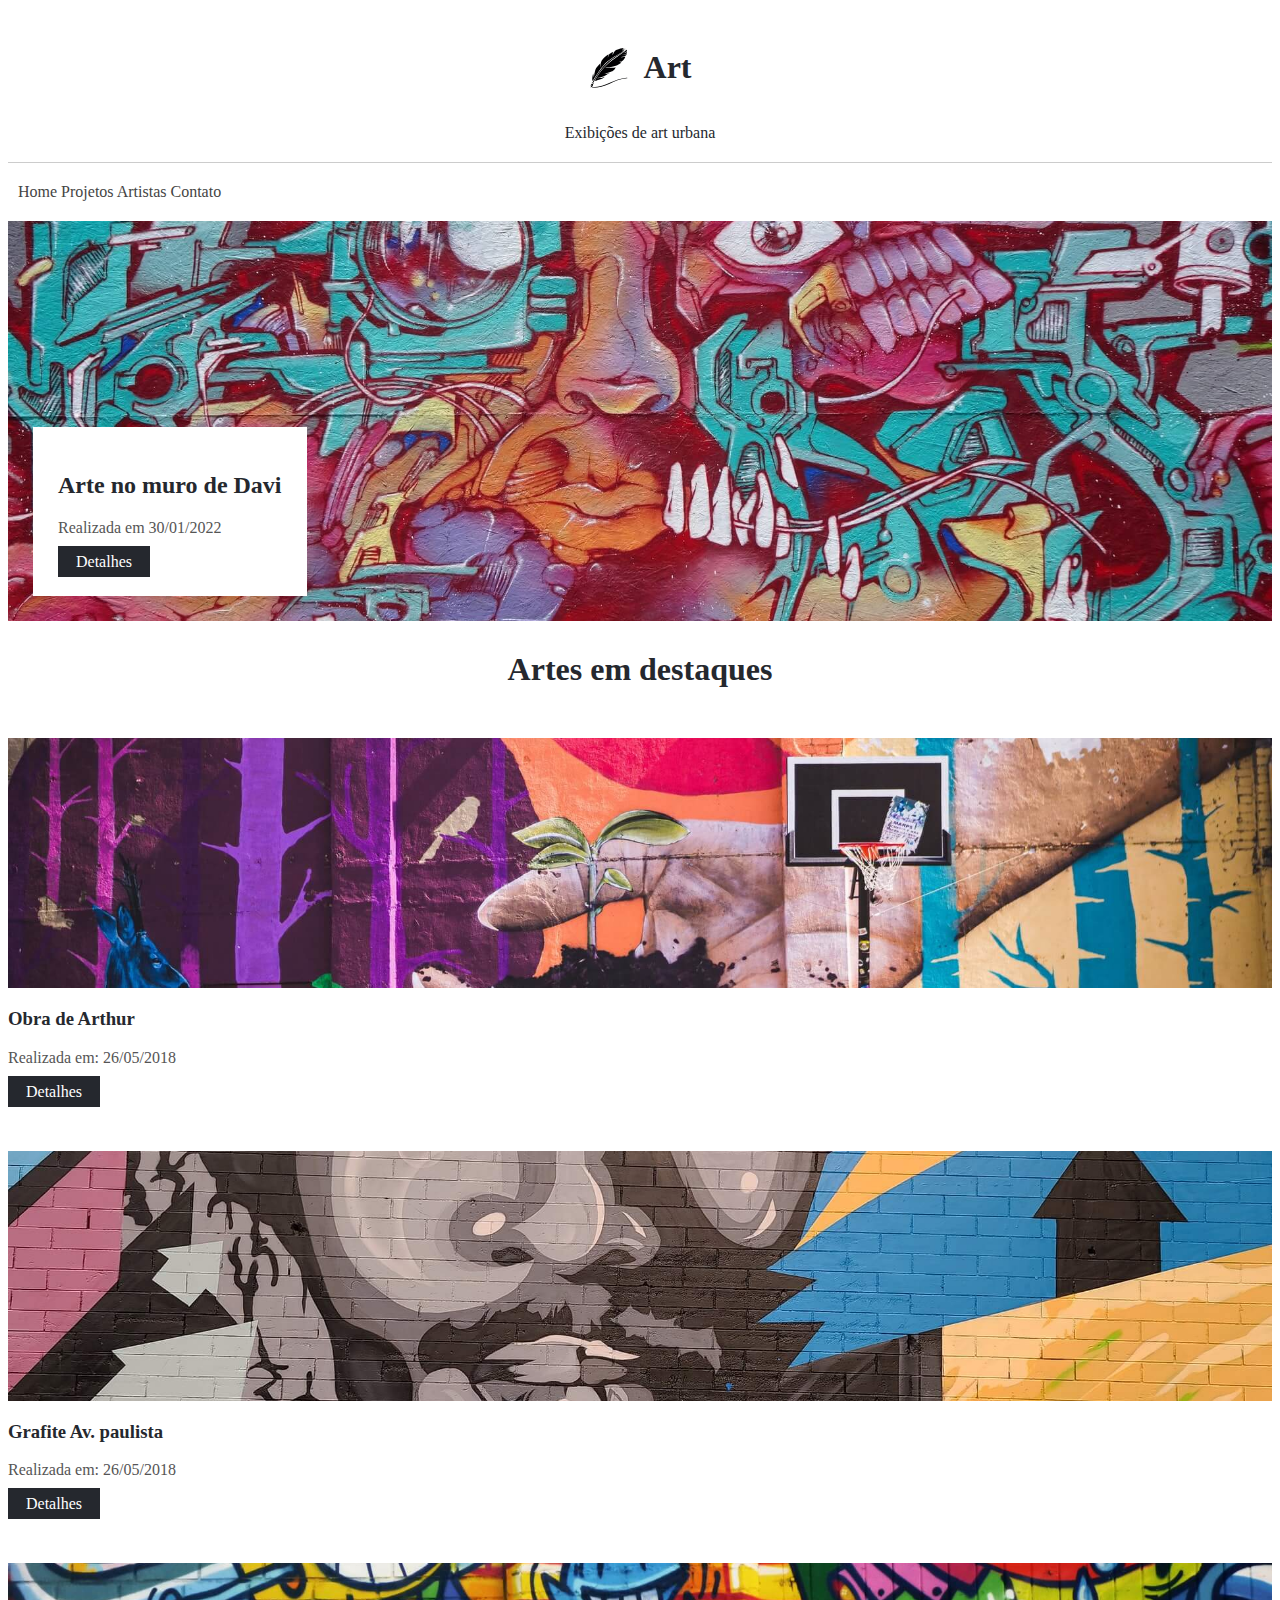
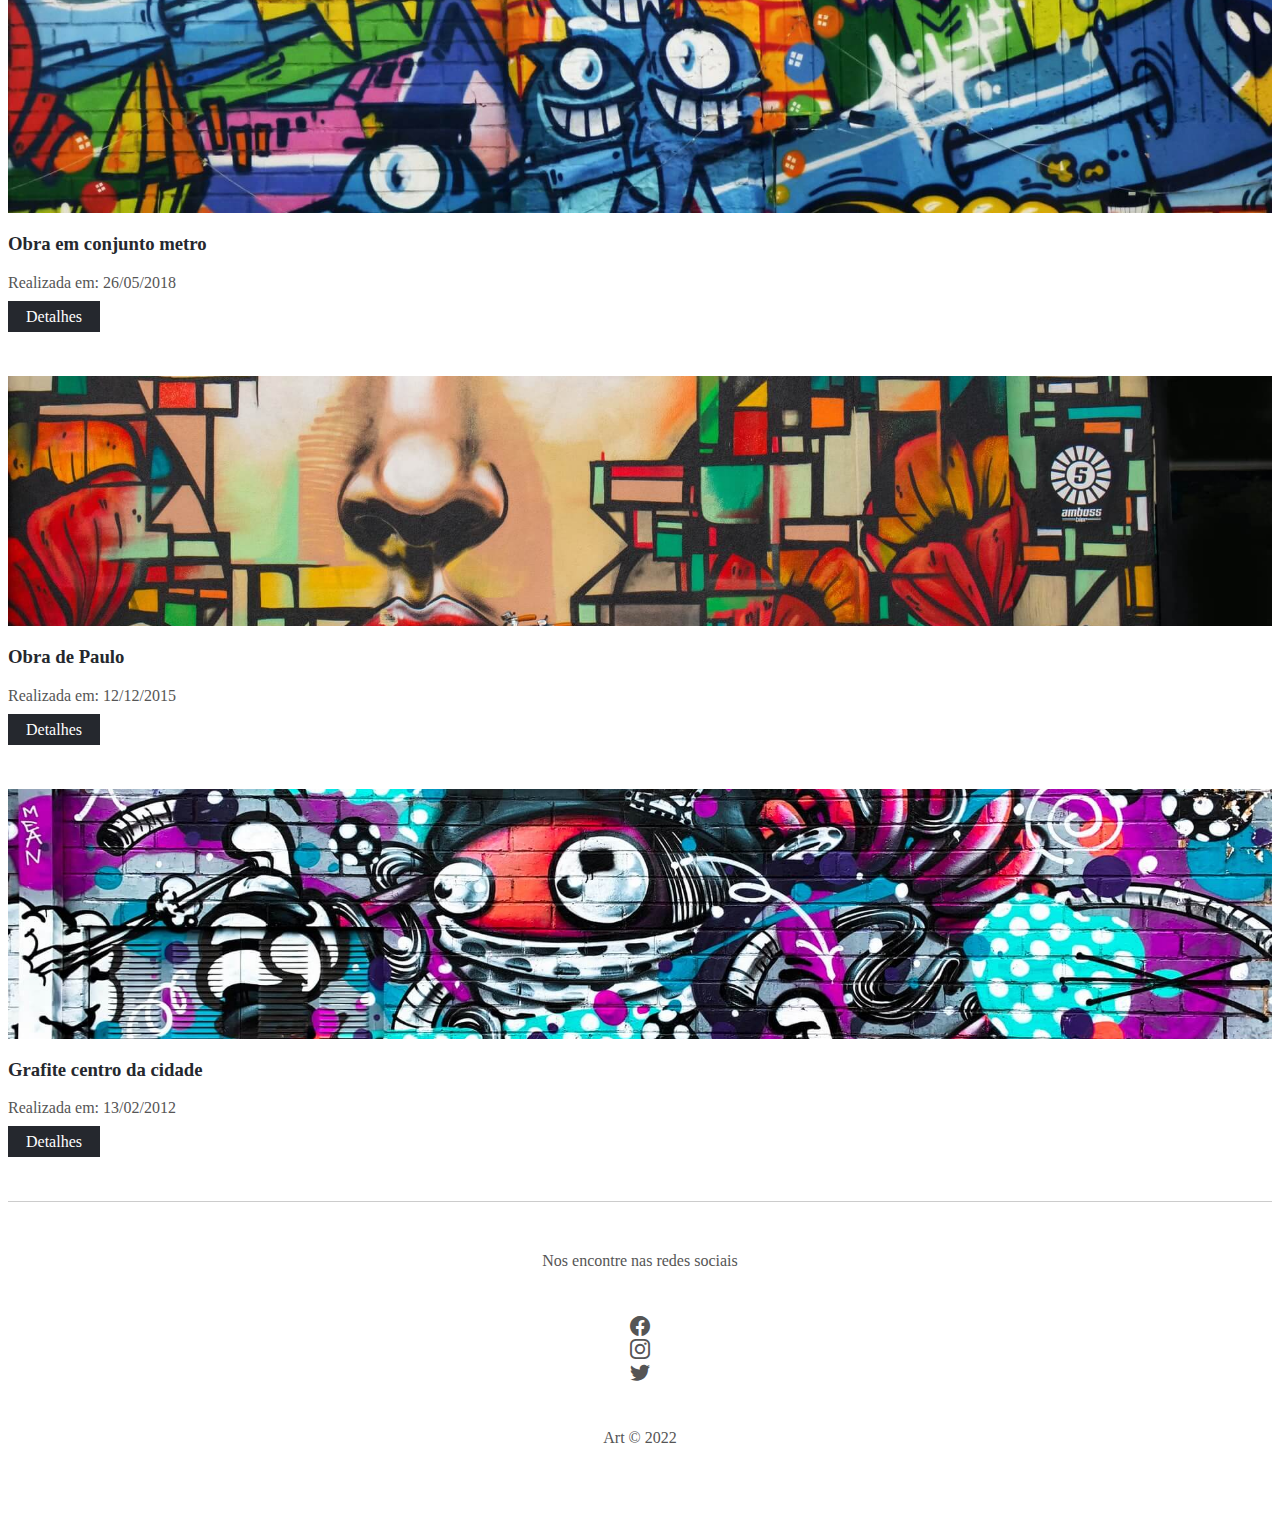
<file: 4. Projeto_Art/index.html>
<!DOCTYPE html>
<html lang="en">
<head>
    <meta charset="UTF-8">
    <meta http-equiv="X-UA-Compatible" content="IE=edge">
    <meta name="viewport" content="width=device-width, initial-scale=1.0">
    <link rel="shortcut icon" href="img/favicon.ico" type="image/x-icon">
    <!-- CSS only -->
    <link href="https://cdn.jsdelivr.net/npm/bootstrap@5.1.3/dist/css/bootstrap.min.css" rel="stylesheet" integrity="sha384-1BmE4kWBq78iYhFldvKuhfTAU6auU8tT94WrHftjDbrCEXSU1oBoqyl2QvZ6jIW3" crossorigin="anonymous">
    <link rel="stylesheet" href="https://cdn.jsdelivr.net/npm/bootstrap-icons@1.7.2/font/bootstrap-icons.css">
    <link rel="stylesheet" href="css/styles.css">
    <title>Art</title>
</head>
<body>
    <!--Header-->
    <div class="container-fluid">
        <header class="row" id="header">
            <div id="logo-container">
                <img src="img/art_logo.svg" alt="Art" id="logo">
                <h1>Art</h1>
            </div>
            <p>Exibições de art urbana</p>
        </header>
        <nav id="navbar" class="container">
            <div class="row justify-content-center">
                <a href="#">Home</a>
                <a href="#">Projetos</a>
                <a href="#">Artistas</a>
                <a href="#">Contato</a>
            </div>
        </nav>
    </div>
<!-- MAIN IMAGE-->
    <div class="container" id="main-image-container">
        <div class="main-image center-image">
            <div class="main-image-info">
                <h2>Arte no muro de Davi</h2>
                <p class="secondary-color">Realizada em 30/01/2022</p>
                <a href="#" class="btn">Detalhes</a>
            </div>
        </div>
    </div>

    <!--Gallety-->
    <div class="container" id="gallery-container">
        <div class="col-12">
            <h1>Artes em destaques</h1>
        </div>
        <div class="row gx-md-5"></div>
            <div class="col-12 col-md-6">
                <div class="small-image-container center-image" id="img2"></div>
                <h3>Obra de Arthur</h3>
                <p class="secondary-color">Realizada em: 26/05/2018</p>
                <a href="#" class="btn">Detalhes</a>
            </div>
            <div class="col-12 col-md-6">
                <div class="small-image-container center-image" id="img3"></div>
                <h3>Grafite Av. paulista</h3>
                <p class="secondary-color">Realizada em: 26/05/2018</p>
                <a href="#" class="btn">Detalhes</a>
            </div>
            <div class="col-12 col-md-6">
                <div class="small-image-container center-image" id="img4"></div>
                <h3>Obra em conjunto metro</h3>
                <p class="secondary-color">Realizada em: 26/05/2018</p>
                <a href="#" class="btn">Detalhes</a>
            </div>
            <div class="col-12 col-md-6">
                <div class="small-image-container center-image" id="img5"></div>
                <h3>Obra de Paulo</h3>
                <p class="secondary-color">Realizada em: 12/12/2015</p>
                <a href="#" class="btn">Detalhes</a>
            </div>
            <div class="col-12 col-md-6">
                <div class="small-image-container center-image" id="img6"></div>
                <h3>Grafite centro da cidade</h3>
                <p class="secondary-color">Realizada em: 13/02/2012</p>
                <a href="#" class="btn">Detalhes</a>
            </div>
        </div>
    </div>
    <!--Footer-->
    <footer class="container">
        <p class="secondary-color">Nos encontre nas redes sociais</p>
        <div class="row justify-content-center" id="social-icons-container">
            <div class="col-1">
                <a href="#"><i class='bi bi-facebook secondary-color'></i></a>
            </div>
            <div class="col-1">
                <a href="#"><i class='bi bi-instagram secondary-color'></i></a>
            </div>
            <div class="col-1">
                <a href="#"><i class='bi bi-twitter secondary-color'></i></a>
            </div>
        </div>
        <p class="secondary-color"> Art &copy 2022</p>
    </footer>
</body>
</html>
</file>
<file: 4. Projeto_Art/css/styles.css>
/*estilos gerais*/

*{
    color: #25282E;
}

a, i{
    transition: .5s;
    text-decoration: none;
}

.secondary-color{
    color: #555;
}

.center-image{
    background-size: cover;
    background-position: center ;
}

.btn{
    text-decoration: none;
    background-color: #25282E ;
    color: #fff;
    padding: 7px 18px;
    border-radius: 0;
}

.btn:hover{
    background-color: #333;
    color: #fff;
}

/* Header */ 


#header{
    text-align: center;
    padding: 20px;
    border-bottom: 1px solid #ccc;
}

#header p {
    margin-bottom: 0;
}

#logo-container{
    display: flex;
    justify-content: center;
}

#logo{
    width: 40px;
    margin-right: 15px;
}

/* Navbar */ 

#navbar{
    padding: 10px;
    margin: 10px auto;
}

#navbar a{
    width: 80px;
    color: #444;
}

#navbar a:hover{
    color: #c1b696;
}

/* MAIN IMAGE */ 

.main-image{
    height: 400px;
    background-image: url('../img/g_1.jpg');
    margin-bottom: 30px;
    position: relative ;
}

.main-image-info{
    background-color: #fff;
    padding: 25px;
    position: absolute;
    left: 25px;
    bottom: 25px;
}

/*Gallery*/

#img2{
    background-image: url('../img/g_2.jpg');
}
#img3{
    background-image: url('../img/g_3.jpg');
}
#img4{
    background-image: url('../img/g_4.jpg');
}
#img5{
    background-image: url('../img/g_5.jpg');
}
#img6{
    background-image: url('../img/g_6.jpg');
}

#gallery-container h1{
    text-align: center;
}

#gallery-container h1,
#gallery-container .col-md-6,
#gallery-container .col-12{
    margin-bottom: 50px;
}

.small-image-container{
    height: 250px;
    margin-bottom: 20px;
}

/* FOOTER */
footer {
    border-top: 1px solid #CCC;
    height: 250px;
    padding: 30px;
  }
  
  footer i {
    font-size: 20px;
  }
  
  #social-icons-container {
    padding: 25px;
  }
  
  #social-icons-container div {
    text-align: center;
  }
  
  footer p {
    text-align: center;
    margin: 20px;
  }
  
  a:hover i {
    color: #c1b696;
  }
</file>
